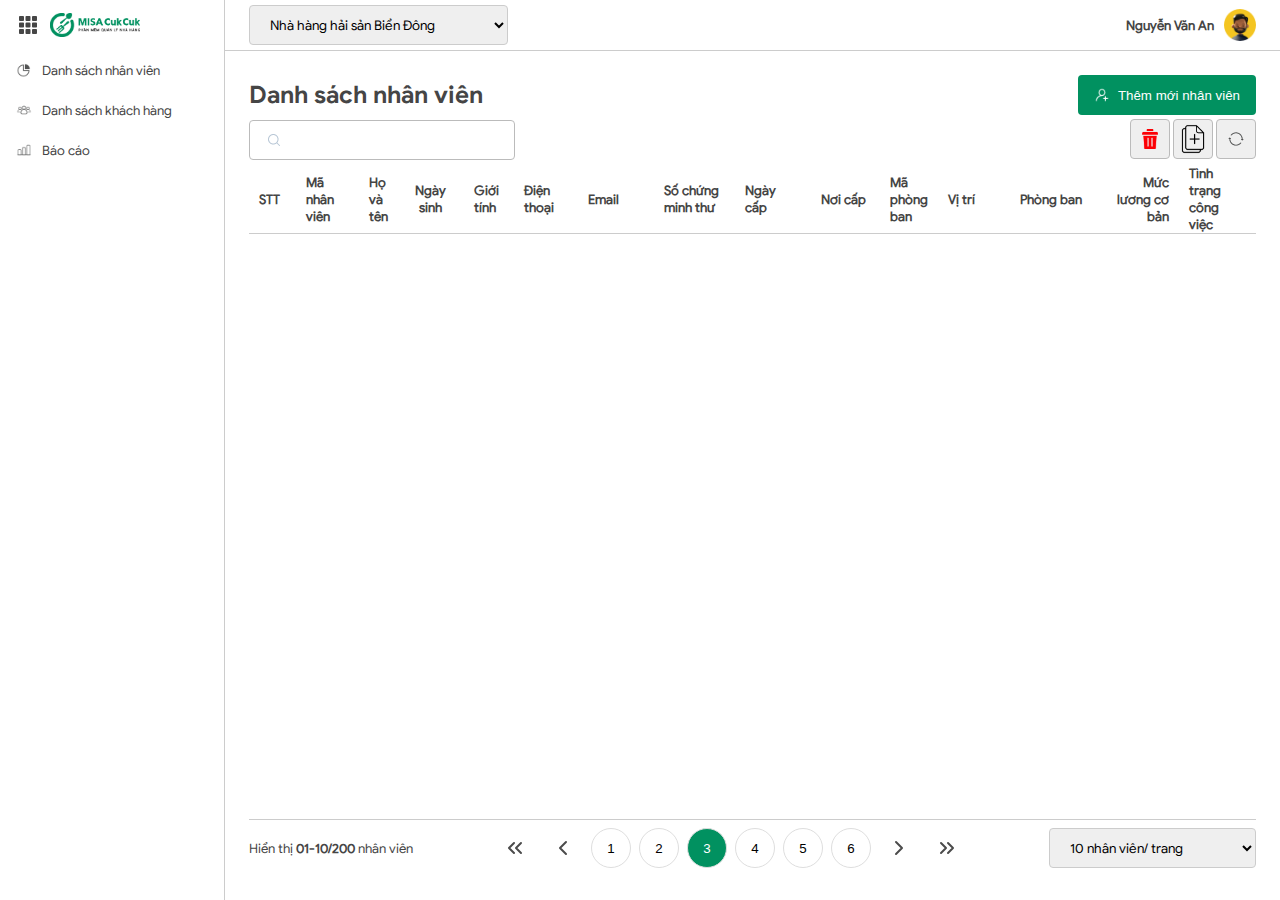
<file: web_hust_html/pages/employee.html>
<!DOCTYPE html>
<html lang="en">

<head>
    <meta charset="UTF-8">
    <meta http-equiv="X-UA-Compatible" content="IE=edge">
    <meta name="viewport" content="width=device-width, initial-scale=1.0">
    <link rel="stylesheet" href="../css/main.css">
    <link rel="stylesheet" href="../css/page/employee.css">
    <title>CUKCUK.VN - Phần mềm quản lý nhà hàng</title>
</head>

<body>
    <div class="container">
        <div class="header">
            <div class="header__left">
                <div class="header__sibar"></div>
                <div class="header__logo"></div>
            </div>
            <div class="header__right">
                <div>
                    <select name="" id="">
                        <option value="1">Nhà hàng hải sản Biển Đông</option>
                        <option value="1">Nhà hàng Hoàng Mai</option>
                    </select>
                </div>
                <div class="user">
                    <div class="user__name">Nguyễn Văn An</div>
                    <div class="user__avatar"></div>
                </div>
            </div>
        </div>
        <div class="main">
            <div class="menu">
                <div class="menu__item">
                    <div class="menu__icon icon icon-16 icon__dashboard"></div>
                    <div class="menu__text">Danh sách nhân viên</div>
                </div>
                <div class="menu__item">
                    <div class="menu__icon icon icon-16 icon__employee"></div>
                    <div class="menu__text">Danh sách khách hàng</div>
                </div>
                <div class="menu__item">
                    <div class="menu__icon icon icon-16 icon__report"></div>
                    <div class="menu__text">Báo cáo</div>
                </div>
            </div>
            <div class="content">
                <div class="page__header">
                    <div class="page__header--title heading">Danh sách nhân viên</div>
                    <button id="btnAdd" class="page__header--button button button__icon button__icon--employee">Thêm mới nhân viên</button>
                </div>
                <div class="page__toolbar">
                    <div class="page__toolbar--left">
                        <input type="text" class="input input__icon input__icon--search">
                    </div>
                    <div class="page__toolbar--right">
                        <button id="btnDelete"></button>
                        <button id="btnDuplicate"></button>
                        <button id="btnRefresh"></button>
                    </div>
                </div>
                <div class="page__table">
                    <div class="table__content">
                        <table id="tbEmployeeList" class="table" border="0">
                            <thead>
                                <tr>
                                    <th propValue="Sort" class="text-align--left" title="Số thứ tự" style="width:50px">STT</th>
                                    <th propValue="EmployeeCode" class="text-align--left" style="width:100px">Mã nhân viên</th>
                                    <th propValue="FullName" class="text-align--left">Họ và tên</th>
                                    <th propValue="DateOfBirth" format="date" class="text-align--center" style="width:100px">Ngày sinh</th>
                                    <th propValue="GenderName" class="text-align--left" style="width:50px">Giới tính</th>
                                    <th propValue="PhoneNumber" class="text-align--left" style="width:100px">Điện thoại</th>
                                    <th propValue="Email" class="text-align--left" style="width:150px">Email</th>
                                    <th propValue="IdentityNumber" class="text-align--left" style="width:150px">Số chứng minh thư</th>
                                    <th propValue="IdentityDate" format="date" class="text-align--left" style="width:150px">Ngày cấp</th>
                                    <th propValue="IdentityPlace" class="text-align--left" style="width:150px">Nơi cấp</th>
                                    <th propValue="DepartmentCode" class="text-align--left">Mã phòng ban</th>
                                    <th propValue="PositionName" class="text-align--left" style="width:200px">Vị trí</th>
                                    <th propValue="DepartmentName" class="text-align--left" style="width:200px">Phòng ban</th>
                                    <th propValue="Salary" format="money" class="text-align--right" style="width:150px">Mức lương cơ bản</th>
                                    <th propValue="WorkStatus" class="text-align--left" style="width:150px">Tình trạng công việc</th>
                                </tr>
                            </thead>
                            <tbody>
                                <!-- <tr>
                                    <td>1</td>
                                    <td>NV-823226</td>
                                    <td>Trương Đức Tuyền</td>
                                    <td>Nam</td>
                                    <td class="text-align--center"></td>
                                    <td>09466826887</td>
                                    <td>Stratton@misa.com</td>
                                    <td>Giám đốc</td>
                                    <td>Phòng Công Nghệ Thông Tin</td>
                                    <td class="text-align--right"></td>
                                    <td></td>
                                </tr>
                                <tr>
                                    <td>2</td>
                                    <td>NV-522328</td>
                                    <td>Võ Thị Dương</td>
                                    <td>Nữ</td>
                                    <td class="text-align--center">1/9/1958</td>
                                    <td>09366854222</td>
                                    <td>AdelaAbney@misa.com</td>
                                    <td>Trưởng phòng</td>
                                    <td>Phòng Công Nghệ Thông Tin</td>
                                    <td class="text-align--right">22178937</td>
                                    <td>1</td>
                                </tr>
                                <tr>
                                    <td>3</td>
                                    <td>NV-723225</td>
                                    <td>Võ Thị Dương</td>
                                    <td>Nữ</td>
                                    <td class="text-align--center">1/9/1958</td>
                                    <td>09366854222</td>
                                    <td>AdelaAbney@misa.com</td>
                                    <td>Trưởng phòng</td>
                                    <td>Phòng Công Nghệ Thông Tin</td>
                                    <td class="text-align--right">22178937</td>
                                    <td>1</td>
                                </tr> -->
                            </tbody>
                        </table>
                    </div>
                    <div class="table__paging">
                        <div class="table__paging--left">
                            Hiển thị <b>01-10/200</b> nhân viên
                        </div>
                        <div class="table__paging--center">
                            <button class="paging__button paging__button--first"></button>
                            <button class="paging__button paging__button--prev"></button>
                            <div class="paging__button--group">
                                <button class="paging__number">1</button>
                                <button class="paging__number">2</button>
                                <button class="paging__number paging__number--selected">3</button>
                                <button class="paging__number">4</button>
                                <button class="paging__number">5</button>
                                <button class="paging__number">6</button>
                            </div>
                            <button class="paging__button paging__button--next"></button>
                            <button class="paging__button paging__button--last"></button>
                        </div>
                        <div class="table__paging--right">
                            <select name="" class="combobox">
                                <option value="10">10 nhân viên/ trang</option>
                                <option value="20">10 nhân viên/ trang</option>
                                <option value="30">10 nhân viên/ trang</option>
                                <option value="40">10 nhân viên/ trang</option>
                            </select>
                        </div>
                    </div>
                </div>
            </div>
        </div>

    </div>
    <!-- Dialog chi tiết nhân viên -->
    <div id="dlgEmployeeDetail" class="dialog" hidden>
        <div class="dialog__content">
            <div id="btnClose2" class="dialog__button--close"></div>
            <div class="dialog__header title">Thông tin nhân viên</div>
            <div class="dialog__body">
                <div class="row">
                    <div class="col">
                        <label>Mã nhân viên (<span class="input--required">*</span>)</label>
                        <input id="txtEmployeeCode" propValue="EmployeeCode" nvmanh required name-property="Mã nhân viên" type="text" class="input">
                    </div>
                    <div class="col">
                        <label>Họ và tên (<span class="input--required">*</span>)</label>
                        <input id="txtFullName" propValue="FullName" nvmanh name-property="Họ và tên" required type="text" class="input">
                    </div>
                </div>
                <div class="row">
                    <div class="col col-50">
                        <label>Giới tính</label>
                        <select name="" id="cbxGender" propValue="Gender">
                            <option value="0">Nam</option>
                            <option value="1">Nữ</option>
                            <option value="2">Khác</option>
                        </select>
                    </div>
                    <div class="col col-50">
                        <label>Ngày sinh</label>
                        <input id="dtDateOfBirth" propValue="DateOfBirth" type="date" class="input">
                    </div>
                </div>
                <div class="row">
                    <div class="col">
                        <label>Email (<span class="input--required">*</span>)</label>
                        <input id="txtEmail" nvmanh propValue="Email" name-property="Email" required type="email" class="input abc">
                    </div>
                    <div class="col">
                        <label>Số điện thoại (<span class="input--required">*</span>)</label>
                        <input id="txtPhoneNumber" propValue="PhoneNumber" name-property="Số điện thoại" required type="text" class="input">
                    </div>
                </div>
                <div class="row">
                    <div class="col col-50">
                        <label>Vị trí</label>
                        <select name="" id="cbxPosition">
                            <option value="0">Giám đốc</option>
                            <option value="1">Nhân viên</option>
                            <option value="0">Trưởng phòng</option>
                        </select>
                    </div>
                    <div class="col col-50">
                        <label>Phòng ban</label>
                        <select name="" id="cbxDepartment">
                            <option value="0">Phòng tuyển dụng</option>
                            <option value="1">Phòng Nhân sự</option>
                            <option value="0">Phòng hành chính</option>
                        </select>
                    </div>
                </div>
                <div class="row">
                    <div class="col">
                        <label for="">Địa chỉ</label>
                        <textarea id="txtAddress" cols="30" rows="3"></textarea>
                    </div>
                </div>
            </div>
            <div class="dialog__footer">
                <button id="btnSave" class="button  button__icon icon icon--save" style="order:1">Cất</button>
                <button class="button button--cancel" style="order:2">Hủy</button>
            </div>
        </div>
    </div>

    <!-- Dialog cảnh báo -->
    <!-- <div id="dlgDialog1" class="dialog dialog--warning" hidden>
        <div class="dialog__content">
            <div id="btnClose1" class="dialog__button--close"></div>
            <div class="dialog__header title">Thông báo</div>
            <div class="dialog__body">
                <div class="dialog__msg-item">
                    Thông tin này không được phép để trống
                </div>
                <div class="dialog__msg-item">
                    Thông tin này không được phép để trống
                </div>
                <div class="dialog__msg-item">
                    Thông tin này không được phép để trống
                </div>
            </div>
            <div class="dialog__footer">
                <button id="btnOk" class="button">Đồng ý</button>
            </div>
        </div>
    </div> -->

    <div id="dlgDialog3" class="dialog dialog--warning" hidden>
        <div class="dialog__content">
            <div id="btnClose3" class="dialog__button--close"></div>
            <div class="dialog__header title">Thông báo</div>
            <div class="dialog__body">
                Bạn có chắc chắn muốn xóa nhân viên vừa chọn hay không?
            </div>
            <div class="dialog__footer">
                <button id="btnOk" class="button">Đồng ý</button>
                <button id="btnCancel" class="button">Hủy</button>
            </div>
        </div>
    </div>

    <!-- loading -->
    <div id="dlgEmployeeDetail" class="loading" hidden>
        <div class="loading__content">
            <div class="loading__icon"></div>
            <div class="loading__text">Đang xử lý</div>
        </div>
    </div>

    <!-- nhúng các thư viện -->
    <script src="/web_hust_html/js/jquery-3.6.0.min.js"></script>

    <!-- Nhúng các js dùng chung -->

    <!-- Nhúng các js sử dụng riêng cho trang -->
    <script src="/web_hust_html/js/pages/employee.js"></script>

</body>

</html>
</file>
<file: web_hust_html/css/main.css>
@import url(./base/button.css);
@import url(./base/combobox.css);
@import url(./base/input.css);
@import url(./base/table.css);
@import url(./layout/content.css);
@import url(./layout/header.css);
@import url(./layout/menu.css);
@import url(./layout/container.css);
@import url(./base/icon.css);
@import url(./base/dialog.css);
@font-face {
    font-family: MISA Fonts;
    src: url(../assets/font/GoogleSans-Regular.otf);
}

@font-face {
    font-family: MISA Font Bold;
    src: url(../assets/font/GoogleSans-Bold.otf);
}

@font-face {
    font-family: MISA Font Italic;
    src: url(../assets/font/GoogleSans-Italic.otf);
}

@media screen and (max-width:1024px) {
    .menu {
        display: none
    }
}

.heading {
    font-family: MISA Font Bold;
    font-size: 24px;
}

.title {
    font-family: MISA Font Bold;
    font-size: 20px;
}

body {
    font-family: MISA Fonts;
    font-size: 13px;
    color: #454545;
    margin: 0;
    min-width: 1024px;
}

.m-row {
    /* display: flex;
    flex-direction: column; */
    margin: 4px 0;
    /* max-width: 200px; */
}

.row {
    display: flex;
    width: 100%;
    box-sizing: border-box;
}

.col {
    width: 100%;
    display: flex;
    flex-direction: column;
}

.col-50 {
    flex-basis: 50%;
}

.col~.col {
    margin-left: 10px;
}

.row~.row {
    margin-top: 8px;
}

label~* {
    margin-top: 4px;
}


/* Căn chỉnh text */

.text-align--left {
    text-align: left;
}

.text-align--center {
    text-align: center;
}

.text-align--right {
    text-align: right;
}

.loading {
    position: absolute;
    top: 0;
    left: 0;
    bottom: 0;
    right: 0;
    background-color: #4545459b;
}

.loading__content {
    width: 100%;
    height: 100%;
    display: flex;
    flex-direction: column;
    align-items: center;
    justify-content: center;
}

.loading__icon {
    width: 16px;
    height: 16px;
    border-radius: 50%;
    border-top: 8px solid rgb(0, 142, 31);
    border-left: 8px solid rgb(0, 142, 31);
    border-bottom: 8px solid #fff;
    border-right: 8px solid #fff;
    -webkit-animation: spin 2s linear infinite;
    animation: spin 1s linear infinite;
}

.loading__text {
    color: #fff;
}

@-moz-keyframes spin {
    from {
        -moz-transform: rotate(0deg);
    }
    to {
        -moz-transform: rotate(360deg);
    }
}

@-webkit-keyframes spin {
    from {
        -webkit-transform: rotate(0deg);
    }
    to {
        -webkit-transform: rotate(360deg);
    }
}

@keyframes spin {
    from {
        transform: rotate(0deg);
    }
    to {
        transform: rotate(360deg);
    }
}

.border-red {
    border: 1px solid #ff0000;
}
</file>
<file: web_hust_html/css/page/employee.css>
#btnRefresh {
    border-radius: 4px;
    height: 40px;
    width: 40px;
    border: 1px solid #bbbbbb;
    background-image: url(../../assets/icon/refresh.png);
    background-repeat: no-repeat;
    background-position: center center;
    cursor: pointer;
}

#btnDelete {
    border-radius: 4px;
    height: 40px;
    width: 40px;
    border: 1px solid #bbbbbb;
    background-image: url(../../assets/icon/delete.png);
    background-repeat: no-repeat;
    background-position: center center;
    background-size: 20px 20px;
    cursor: pointer;
}

#btnDuplicate {
    border-radius: 4px;
    height: 40px;
    width: 40px;
    border: 1px solid #bbbbbb;
    background-image: url(../../assets/icon/duplicate.png);
    background-repeat: no-repeat;
    background-position: center center;
    background-size: cover;
    cursor: pointer;
}
</file>
